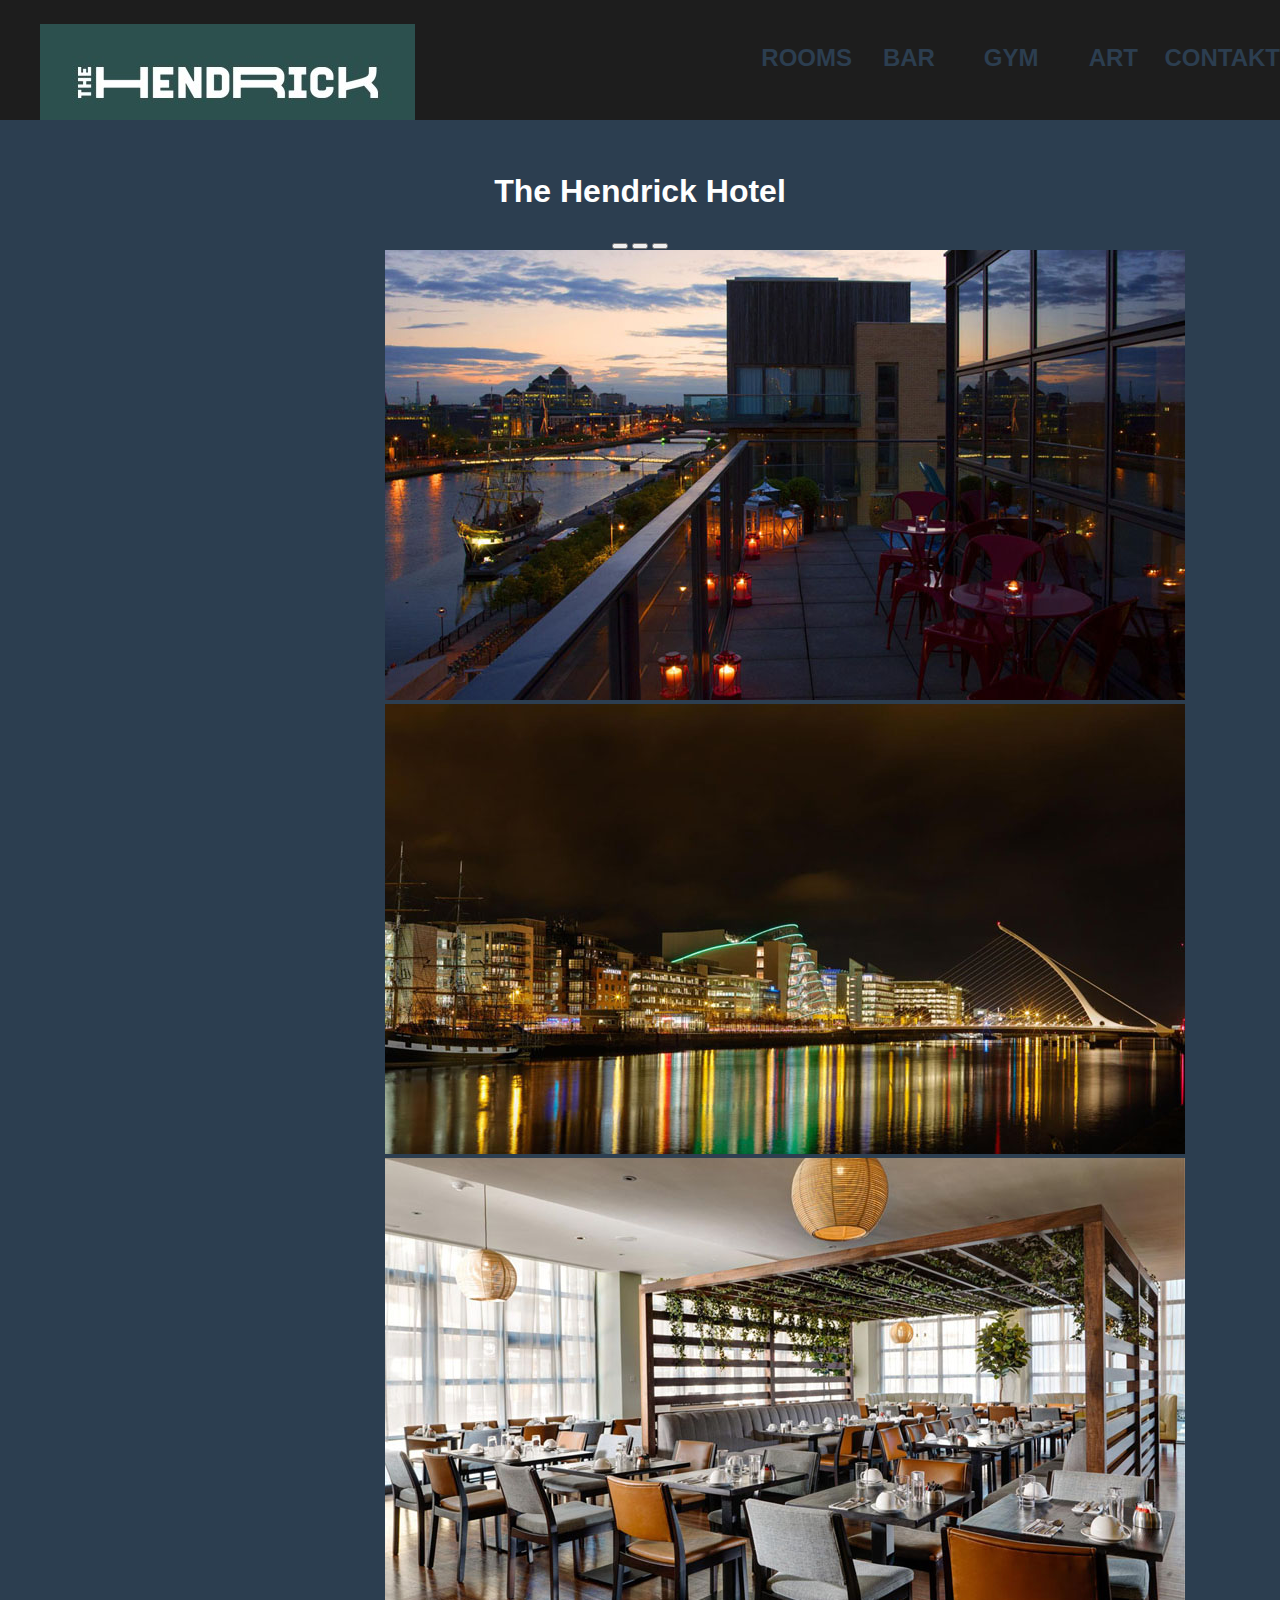
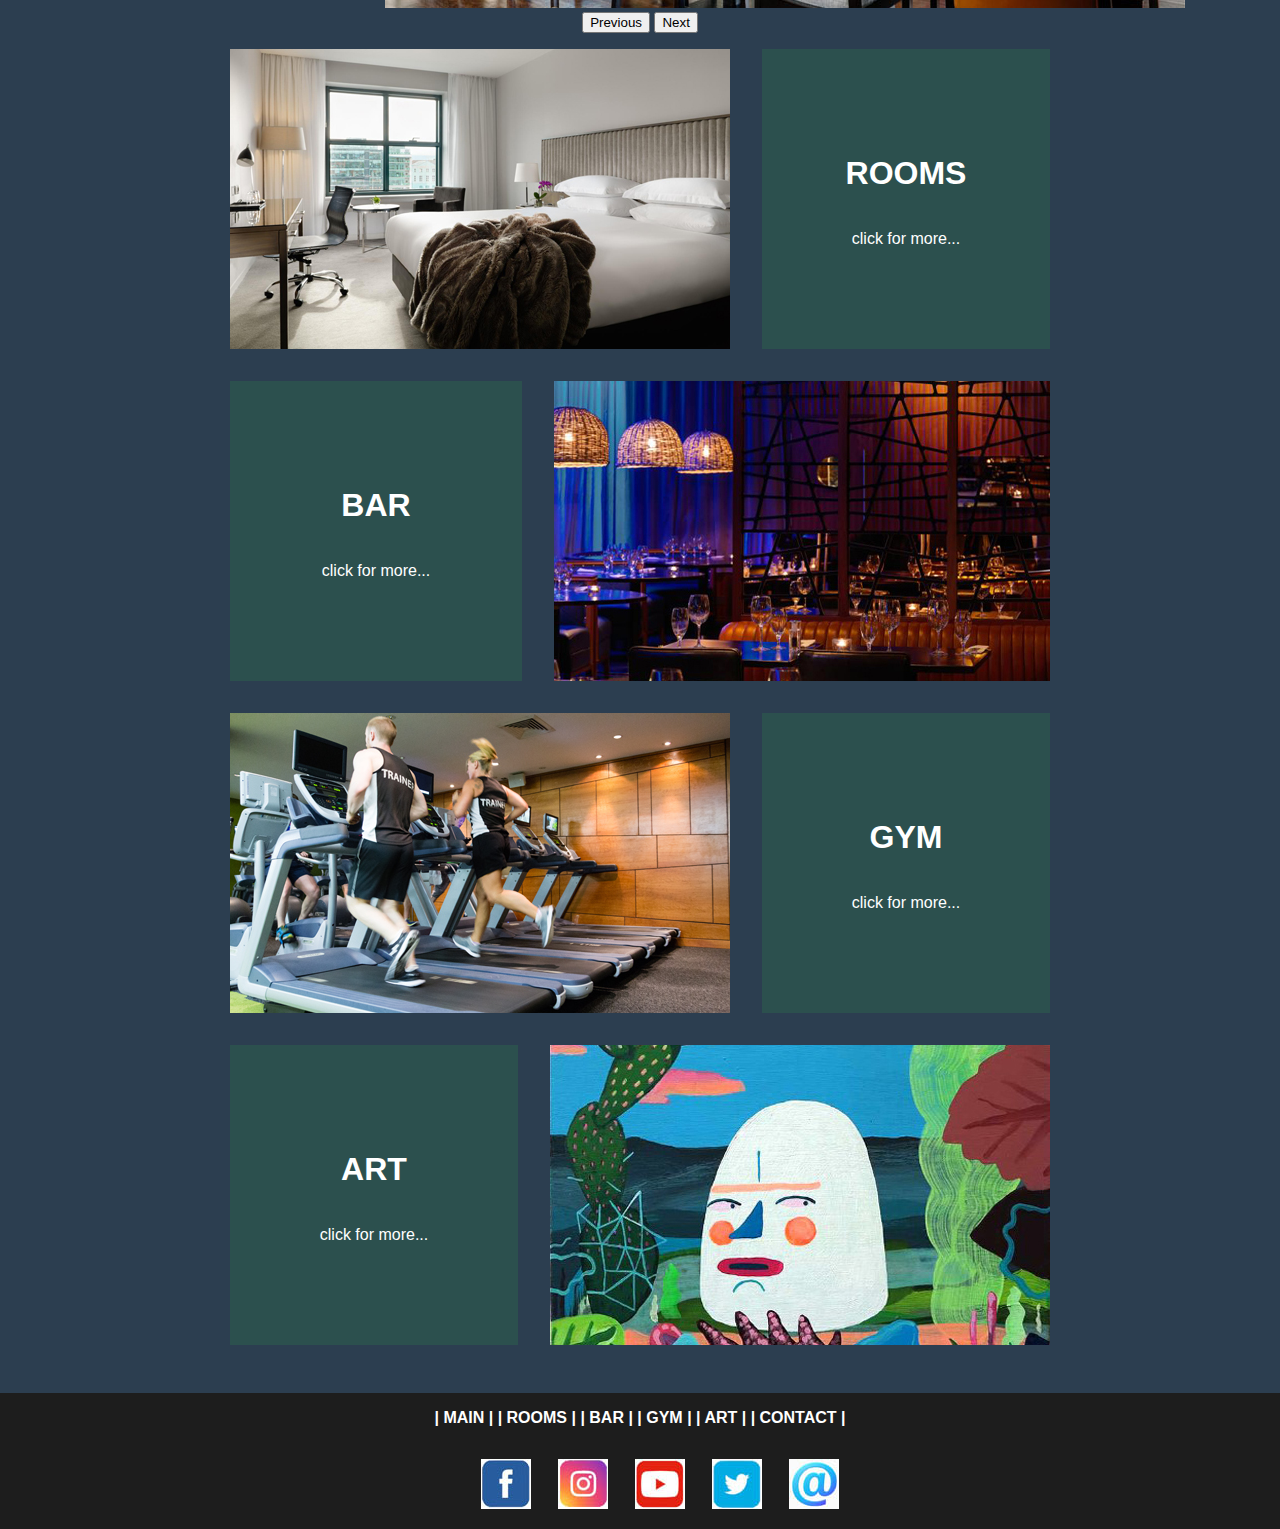
<file: index.html>
<!DOCTYPE html>
<html lang="en">
	<head>
	<title>The Hendrick Hotel Dublin</title>
	<!-- CSS only -->
	<link href="https://cdn.jsdelivr.net/npm/bootstrap@5.2.3/dist/css/bootstrap.min.css" rel="stylesheet" integrity="sha384-rbsA2VBKQhggwzxH7pPCaAqO46MgnOM80zW1RWuH61DGLwZJEdK2Kadq2F9CUG65" crossorigin="anonymous">
	<link rel="stylesheet" href="style.css" />
	
	<meta charset="UTF-8">
	<meta name="description" content="Enjoy A Unique Experience In Our Boutique Accommodation. Break From The Usual & Book Today.
	You'll Be Refreshed And Ready For Your Next Adventure. Book Direct For Best Rates Now. In Vibrant Arts Quarter.
	Funky & Different. LEED Gold Certification">
	<meta name="keywords" content="hotel,rooms,booking, city center,culture, arts, bar, gym">
	<meta name="author" content="Jaroslaw Tkacz, Adam Rozga">
	<meta name="viewport" content="width=device-width, initial-scale=1.0">
	<meta http-equiv="refresh" content="30">
	<meta name="url" content="https://jarektkacz.github.io/TheHendrickHotel/">
	<meta name="identifier-URL" content="https://jarektkacz.github.io/TheHendrickHotel/">
	<meta name="coverage" content="Worldwide">
	<meta name="distribution" content="Global">
	
	</head>
	<body>
		<nav class="navigationRow">
			<ul>
				<li id="logo"><img src="images/logo.jpg" alt="Hotels logo"></li>
				<li><a  href="rooms.html">ROOMS</a></li>
				<li><a href="bar.html">BAR</a></li>
				<li><a href="gym.html">GYM</a></li>
				<li><a href="art.html">ART</a></li>
				<li><a href="contact.html">CONTAKT</a></li>
				
			</ul>
		</nav>
		<div class="mainRow">
			<div class="centerStuff">
				<h1>The Hendrick Hotel</h1>
				
				<div id="carouselExampleIndicators" class="carousel slide" data-bs-ride="true">
					<div class="carousel-indicators">
						<button type="button" data-bs-target="#carouselExampleIndicators" data-bs-slide-to="0" class="active" aria-current="true" aria-label="Slide 1"></button>
						<button type="button" data-bs-target="#carouselExampleIndicators" data-bs-slide-to="1" aria-label="Slide 2"></button>
						<button type="button" data-bs-target="#carouselExampleIndicators" data-bs-slide-to="2" aria-label="Slide 3"></button>
					</div>
				<div class="carousel-inner">
					<div class="carousel-item active">
						<img src="images/1a.jpg" class="d-block w-100" alt="...">
					</div>
					<div class="carousel-item">
						<img src="images/2a.jpg" class="d-block w-100" alt="...">
					</div>
					<div class="carousel-item">
						<img src="images/3a.jpg" class="d-block w-100" alt="...">
					</div>
				</div>
					<button class="carousel-control-prev" type="button" data-bs-target="#carouselExampleIndicators" data-bs-slide="prev">
					<span class="carousel-control-prev-icon" aria-hidden="true"></span>
					<span class="visually-hidden">Previous</span>
					</button>
					<button class="carousel-control-next" type="button" data-bs-target="#carouselExampleIndicators" data-bs-slide="next">
					<span class="carousel-control-next-icon" aria-hidden="true"></span>
					<span class="visually-hidden">Next</span>
					</button>
				</div>
				<div class="sections">
					<div class="box"><img src="images/rooms.jpg" alt="Default room photo"></div>
					<div class="box">
					<h1><a href="rooms.html">ROOMS</a></h1>
					<p><a href="rooms.html">click for more...</a></p>
					</div>
				</div>
				<div class="sections">
					<div class="box">
					<h1><a href="bar.html">BAR</a></h1>
					<p><a href="bar.html">click for more...</a></p>
					</div>
					<div class="box"><img src="images/bar.jpg" alt="Default bar photo"></div>
				</div>
				
				<div class="sections">
					<div class="box"><img src="images/gym.jpg" alt="Default gym photo"></div>
					<div class="box">
					<h1><a href="gym.html">GYM</a></h1>
					<p><a href="gym.html">click for more...</a></p>
					</div>
				</div>
				
				<div class="sections">
					<div class="box">
					<h1><a href="art.html">ART</a></h1>
					<p><a href="art.html">click for more...</a></p>
					</div>
					<div class="box"><img src="images/art.jpg" alt="Default art photo"></div>
				</div>
				
				
				
				
			</div>
		</div>
		
		<footer class="socialMedia">
			
				<p><a href="index.html">|  MAIN  |   </a><a href="rooms.html">|  ROOMS  |   </a><a href="bar.html">|  BAR  |   </a><a href="gym.html">|  GYM  |   </a><a href="art.html">|  ART  |   </a><a href="contact.html">|  CONTACT  |   </a></p>
			
				
			<ul>
				<li><a href="https://www.facebook.com/"><img src="images/fbnew.jpg" alt="Facebook icon"></a></li>
				<li><a href="https://www.instagram.com/"><img src="images/instanew.jpg" alt="Instagram icon"></a></li>
				<li><a href="https://www.youtube.com/"><img src="images/youtubenew.jpg" alt="Youtube icon"></a></li>
				<li><a href="https://www.twitter.com/"><img src="images/twitternew.jpg" alt="Twitter icon"></a></li>
				<li><a href="contact.html"><img src="images/contact.jpg" alt="Contact us icon"></a></li>
				
			</ul>
			
		
		</footer>
				
		
		<script src="script.js"></script> 
		<!-- JavaScript Bundle with Popper -->
<script src="https://cdn.jsdelivr.net/npm/bootstrap@5.2.3/dist/js/bootstrap.bundle.min.js" integrity="sha384-kenU1KFdBIe4zVF0s0G1M5b4hcpxyD9F7jL+jjXkk+Q2h455rYXK/7HAuoJl+0I4" crossorigin="anonymous"></script>
	</body>


</html>
</file>
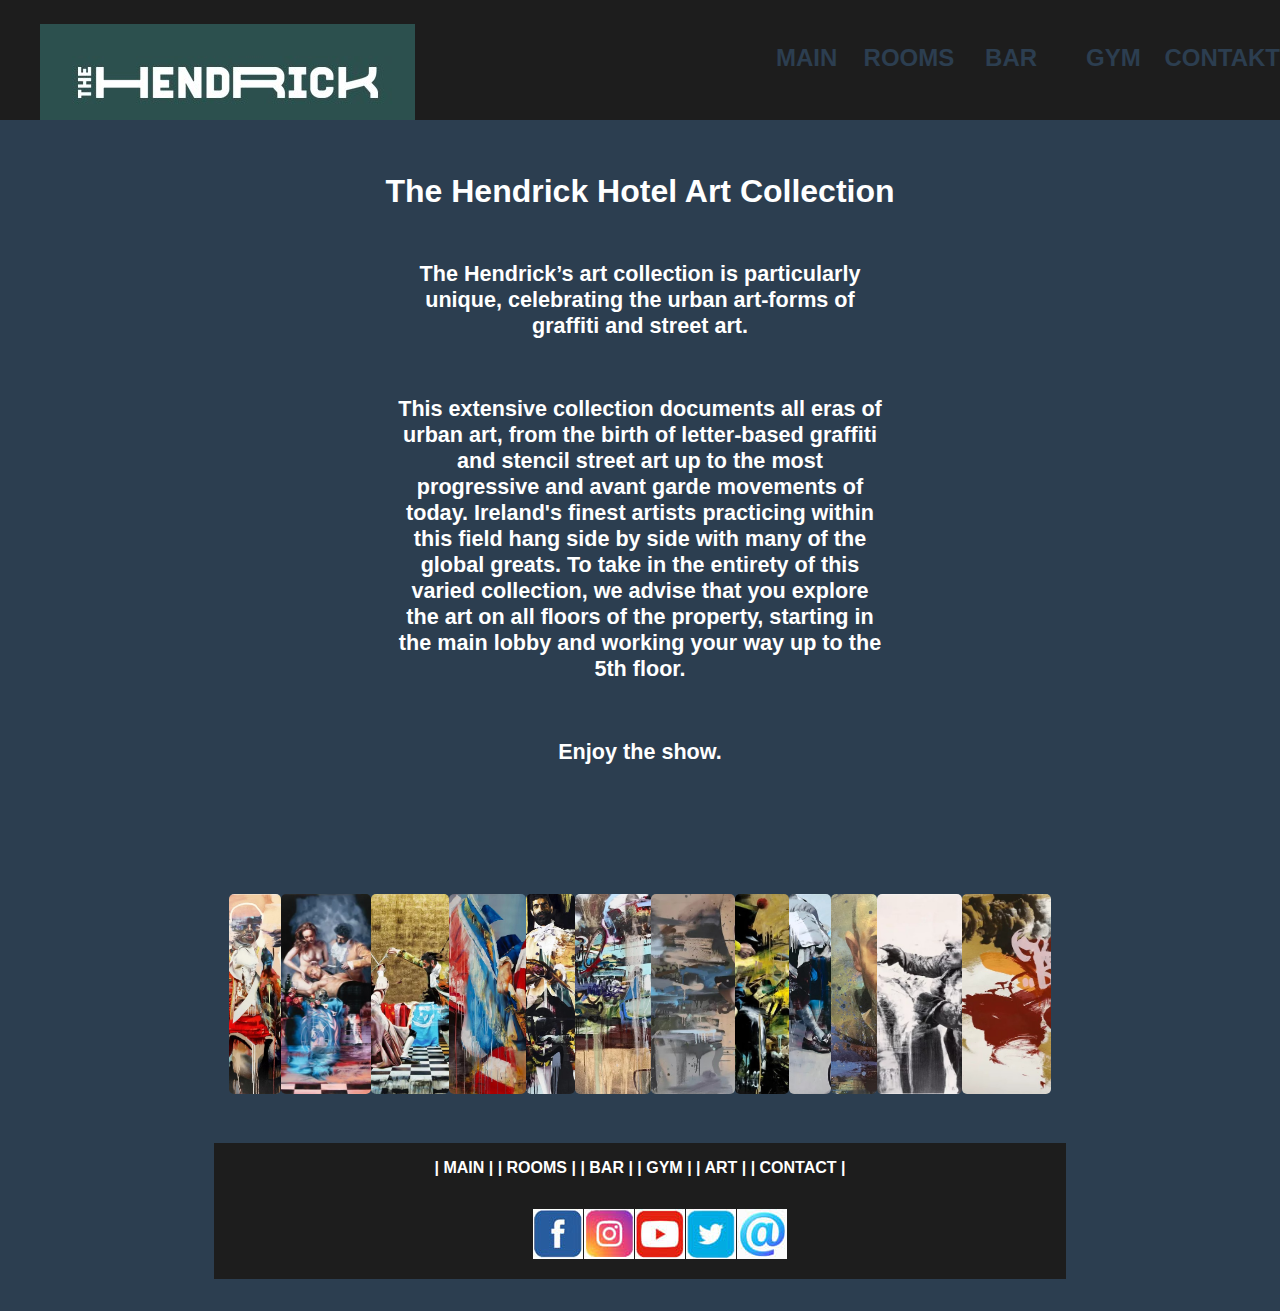
<file: art.html>
<!DOCTYPE html>
<html lang="en">
	<head>
	<title>The Hendrick Hotel Dublin</title>
	<!-- CSS only -->
<link href="https://cdn.jsdelivr.net/npm/bootstrap@5.2.3/dist/css/bootstrap.min.css" rel="stylesheet" integrity="sha384-rbsA2VBKQhggwzxH7pPCaAqO46MgnOM80zW1RWuH61DGLwZJEdK2Kadq2F9CUG65" crossorigin="anonymous">
	<link rel="stylesheet" href="style.css" />
	</head>
	<body>
		<nav class="navigationRow">
			<ul>
				<li id="logo"><img src="images/logo.jpg" alt="Hotels logo"></li>
				<li><a href="index.html">MAIN</a></li>
				<li><a href="rooms.html">ROOMS</a></li>
				<li><a href="bar.html">BAR</a></li>
				<li><a href="gym.html">GYM</a></li>
				<li><a href="contact.html">CONTAKT</a></li>
			</ul>
		</nav>
		<div class="mainRow">
			<div class="centerStuff">
				<h1>The Hendrick Hotel Art Collection</h1>
				<h2>The Hendrick’s art collection is particularly unique, celebrating the urban art-forms of graffiti and street art.</h2>

				<h2>This extensive collection documents all eras of urban art, from the birth of letter-based graffiti and stencil street art up to the most progressive and avant garde movements of today.
				Ireland's finest artists practicing within this field hang side by side with many of the global greats.
				To take in the entirety of this varied collection, we advise that you explore the art on all floors of the property, starting in the main lobby and working your way up to the 5th floor.</h2>
				<h2>Enjoy the show.</h2>
				
<div class="container page-top">



        <div class="row">


            <div class="col-lg-3 col-md-4 col-xs-6 thumb">
                <a href="artGallery/1.jpg" class="fancybox" rel="ligthbox">
                    <img  src="artGallery/1.jpg" class="zoom img-fluid "  alt="Conor Harrington painting photo">
                   
                </a>
            </div>
            <div class="col-lg-3 col-md-4 col-xs-6 thumb">
                <a href="artGallery/2.jpg"  class="fancybox" rel="ligthbox">
                    <img  src="artGallery/2.jpg" class="zoom img-fluid"  alt="Conor Harrington painting photo">
                </a>
            </div>
            
            <div class="col-lg-3 col-md-4 col-xs-6 thumb">
                <a href="artGallery/3.jpg" class="fancybox" rel="ligthbox">
                    <img  src="artGallery/3.jpg" class="zoom img-fluid "  alt="Conor Harrington painting photo">
                </a>
            </div>
			

            
            <div class="col-lg-3 col-md-4 col-xs-6 thumb">
                <a href="artGallery/4.jpg" class="fancybox" rel="ligthbox">
                    <img  src="artGallery/4.jpg" class="zoom img-fluid "  alt="Conor Harrington painting photo">
                </a>
            </div>
			
			

            
             <div class="col-lg-3 col-md-4 col-xs-6 thumb">
                <a href="artGallery/5.jpg" class="fancybox" rel="ligthbox">
                    <img  src="artGallery/5.jpg" class="zoom img-fluid "  alt="Conor Harrington painting photo">
                </a>
            </div>
            
             <div class="col-lg-3 col-md-4 col-xs-6 thumb">
                <a href="artGallery/6.jpg" class="fancybox" rel="ligthbox">
                    <img  src="artGallery/6.jpg" class="zoom img-fluid "  alt="Conor Harrington painting photo">
                </a>
            </div>
            
             <div class="col-lg-3 col-md-4 col-xs-6 thumb">
                <a href="artGallery/7.jpg" class="fancybox" rel="ligthbox">
                    <img  src="artGallery/7.jpg" class="zoom img-fluid "  alt="Conor Harrington painting photo">
                </a>
            </div>
            
             <div class="col-lg-3 col-md-4 col-xs-6 thumb">
                <a href="artGallery/8.jpg" class="fancybox" rel="ligthbox">
                    <img  src="artGallery/8.jpg" class="zoom img-fluid "  alt="Conor Harrington painting photo">
                </a>
            </div>
			

			
			<div class="col-lg-3 col-md-4 col-xs-6 thumb">
                <a href="artGallery/9.jpg" class="fancybox" rel="ligthbox">
                    <img  src="artGallery/9.jpg" class="zoom img-fluid "  alt="Conor Harrington painting photo">
                </a>
            </div>
			
			<div class="col-lg-3 col-md-4 col-xs-6 thumb">
                <a href="artGallery/10.jpg" class="fancybox" rel="ligthbox">
                    <img  src="artGallery/10.jpg" class="zoom img-fluid "  alt="Conor Harrington painting photo">
                </a>
            </div>		
			<div class="col-lg-3 col-md-4 col-xs-6 thumb">
                <a href="artGallery/11.jpg" class="fancybox" rel="ligthbox">
                    <img  src="artGallery/11.jpg" class="zoom img-fluid "  alt="Conor Harrington painting photo">
                </a>
            </div>
			
			<div class="col-lg-3 col-md-4 col-xs-6 thumb">
                <a href="artGallery/12.jpg" class="fancybox" rel="ligthbox">
                    <img  src="artGallery/12.jpg" class="zoom img-fluid "  alt="Conor Harrington painting photo">
                </a>
            </div>
            

           
           
       </div>

     
      

    </div>

		
		<footer class="socialMedia">
		
				<p><a href="index.html">|  MAIN  |   </a><a href="rooms.html">|  ROOMS  |   </a><a href="bar.html">|  BAR  |   </a><a href="gym.html">|  GYM  |   </a><a href="art.html">|  ART  |   </a><a href="contact.html">|  CONTACT  |   </a></p>
		
			<ul>
				<li><a href="https://www.facebook.com/"><img src="images/fbnew.jpg" alt="Facebook icon"></a></li>
				<li><a href="https://www.instagram.com/"><img src="images/instanew.jpg" alt="Instagram icon"></a></li>
				<li><a href="https://www.youtube.com/"><img src="images/youtubenew.jpg" alt="Youtube icon"></a></li>
				<li><a href="https://www.twitter.com/"><img src="images/twitternew.jpg" alt="Twitter icon"></a></li>
				<li><a href="contact.html"><img src="images/contact.jpg" alt="Contact us icon"></a></li>
				
			</ul>
		
		</footer>
				
		
		<script src="script.js"></script> 
		<!-- JavaScript Bundle with Popper -->
<script src="https://cdn.jsdelivr.net/npm/bootstrap@5.2.3/dist/js/bootstrap.bundle.min.js" integrity="sha384-kenU1KFdBIe4zVF0s0G1M5b4hcpxyD9F7jL+jjXkk+Q2h455rYXK/7HAuoJl+0I4" crossorigin="anonymous"></script>
	</body>


</html>
</file>
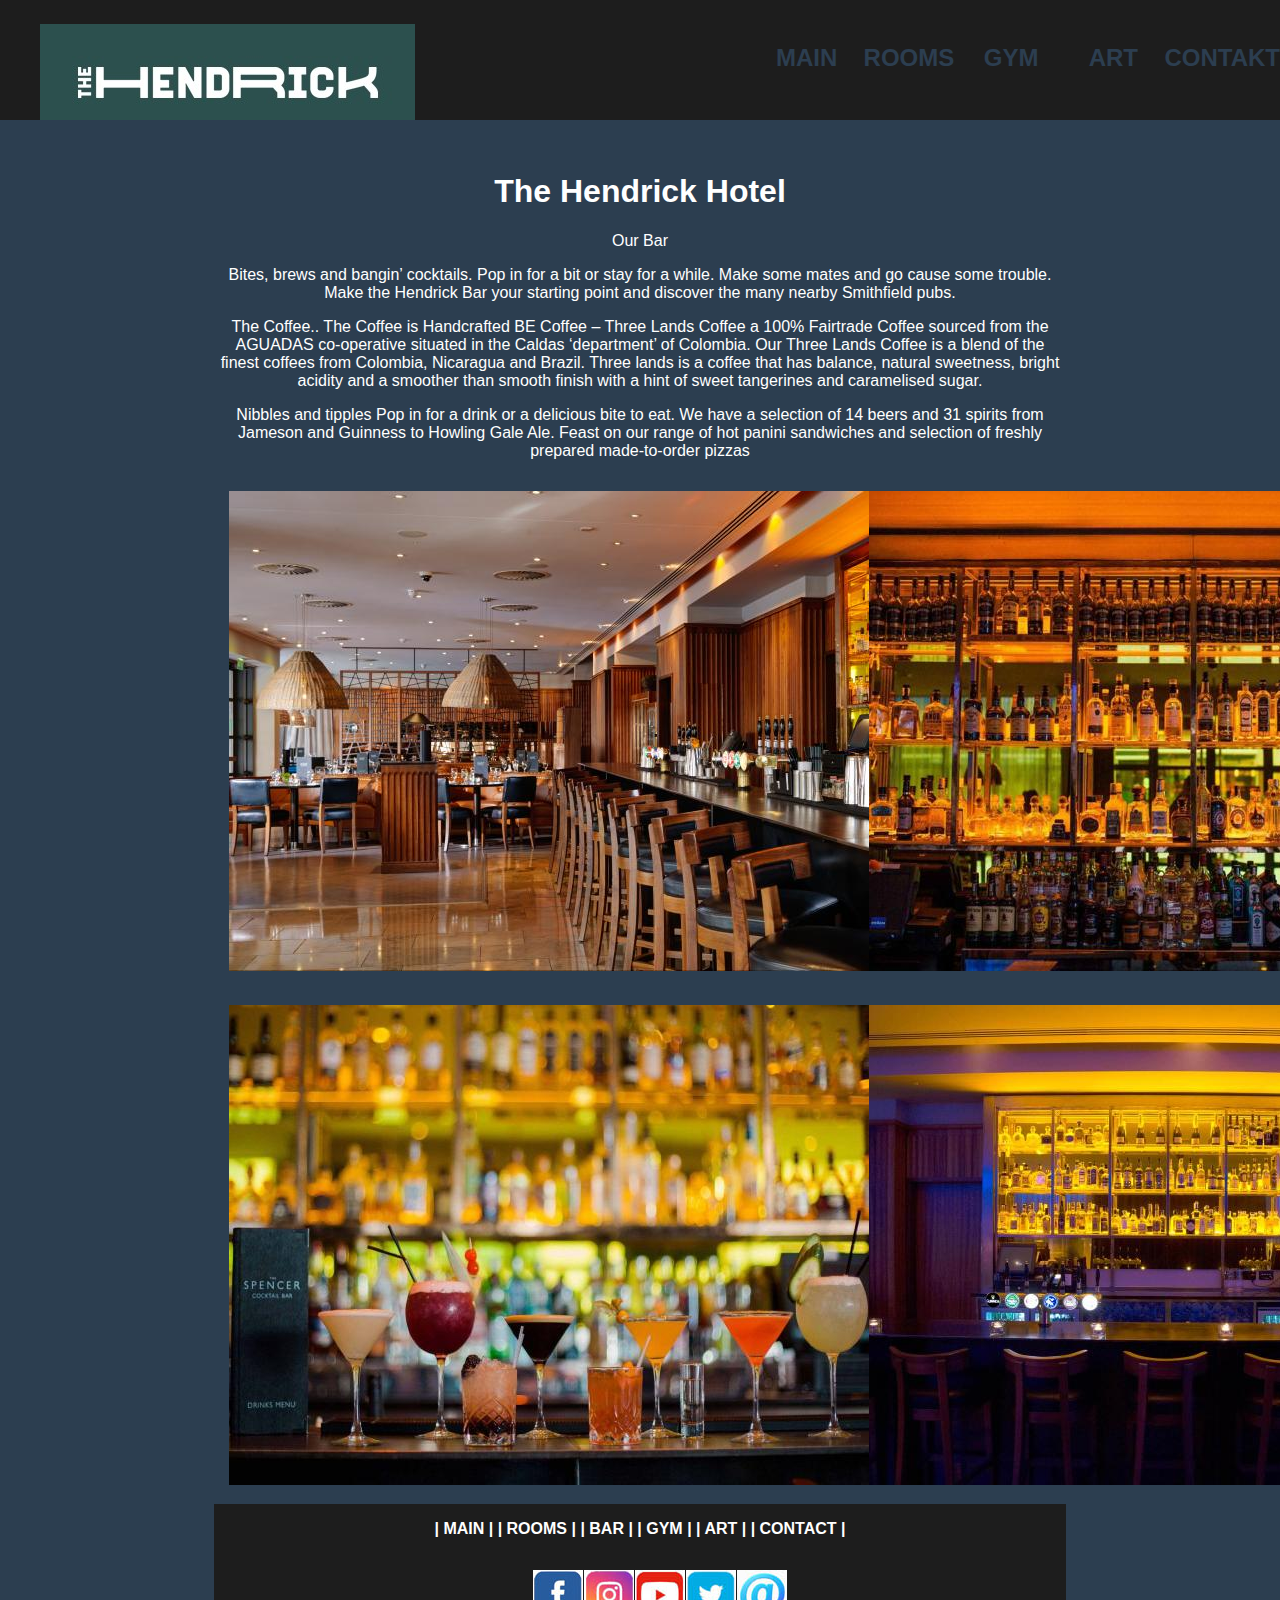
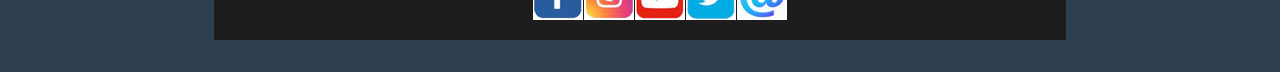
<file: bar.html>
<!DOCTYPE html>
<html lang="en">
	<head>
	<title>The Hendrick Hotel Dublin</title>
	<!-- CSS only -->
<link href="https://cdn.jsdelivr.net/npm/bootstrap@5.2.3/dist/css/bootstrap.min.css" rel="stylesheet" integrity="sha384-rbsA2VBKQhggwzxH7pPCaAqO46MgnOM80zW1RWuH61DGLwZJEdK2Kadq2F9CUG65" crossorigin="anonymous">

	<link rel="stylesheet" href="style2.css" />
	
	<meta charset="UTF-8">
	<meta name="description" content="Enjoy A Unique Experience In Our Boutique Accommodation. Break From The Usual & Book Today.
	You'll Be Refreshed And Ready For Your Next Adventure. Book Direct For Best Rates Now. In Vibrant Arts Quarter.
	Funky & Different. LEED Gold Certification">
	<meta name="keywords" content="hotel,rooms,booking, city center,culture, arts, bar, gym">
	<meta name="author" content="Jaroslaw Tkacz, Adam Rozga">
	<meta name="viewport" content="width=device-width, initial-scale=1.0">
	<meta http-equiv="refresh" content="30">
	<meta name="url" content="https://jarektkacz.github.io/TheHendrickHotel/">
	<meta name="identifier-URL" content="https://jarektkacz.github.io/TheHendrickHotel/">
	<meta name="coverage" content="Worldwide">
	<meta name="distribution" content="Global">	
	
	</head>
	<body>
		<nav class="navigationRow">
			<ul>
				<li id="logo"><img src="images/logo.jpg" alt="Hotels logo"></li>
				<li><a href="index.html">MAIN</a></li>
				<li><a  href="rooms.html">ROOMS</a></li>
				<li><a href="gym.html">GYM</a></li>
				<li><a href="art.html">ART</a></li>
				<li><a href="contact.html">CONTAKT</li>
				
			</ul>
		</nav>
		<div class="mainRow">
			<div class="centerStuff">
				<h1>The Hendrick Hotel</h1>
				
				<p>Our Bar</p>
                <p>Bites, brews and bangin’ cocktails. Pop in for a bit or stay for a while. Make some mates and go cause some trouble. Make the Hendrick Bar your starting point and discover the many nearby Smithfield pubs.</p>
				<p>The Coffee..
				The Coffee is Handcrafted BE Coffee – Three Lands Coffee a 100% Fairtrade Coffee sourced from the AGUADAS co-operative situated in the Caldas ‘department’ of Colombia.

				Our Three Lands Coffee is a blend of the finest coffees from Colombia, Nicaragua and Brazil. Three lands is a coffee that has balance, natural sweetness, bright acidity and a smoother than smooth finish with a hint of sweet tangerines and caramelised sugar.</p>
				<p>Nibbles and tipples
				Pop in for a drink or a delicious bite to eat. We have a selection of 14 beers and 31 spirits from Jameson and Guinness to Howling Gale Ale. Feast on our range of hot panini sandwiches and selection of freshly prepared made-to-order pizzas</p>
				
				<div class="container">
                    <div class="row">
                      <a href="barGallery/landscape_bar-east-3000px-barry-murphy-nov17.jpg" data-toggle="lightbox" data-gallery="gallery" class="col-md-4">
                        <img src="barGallery/landscape_bar-east-3000px-barry-murphy-nov17.jpg" class="img-fluid rounded">
                      </a>
                      <a href="barGallery/landscape_cocktail_2.jpg" data-toggle="lightbox" data-gallery="gallery" class="col-md-4">
                        <img src="barGallery/landscape_cocktail_2.jpg" class="img-fluid rounded">
                        
                      </a>
                      
                      <a href="barGallery/landscape_cocktail-01.jpg" data-toggle="lightbox" data-gallery="gallery" class="col-md-4">
                        <img src="barGallery/landscape_cocktail-01.jpg" class="img-fluid rounded">
                      </a>
                    </div>
                    <div class="row">
                      <a href="barGallery/landscape_cocktail-02.jpg" data-toggle="lightbox" data-gallery="gallery" class="col-md-4">
                        <img src="barGallery/landscape_cocktail-02.jpg" class="img-fluid rounded">
                      </a>
                     
                      <a href="barGallery/landscape_cocktail-bar-02.jpg" data-toggle="lightbox" data-gallery="gallery" class="col-md-4">
                        <img src="barGallery/landscape_cocktail-bar-02.jpg" class="img-fluid rounded">
                      </a>
                      <a href="barGallery/landscape_east-1.jpg" data-toggle="lightbox" data-gallery="gallery" class="col-md-4">
                        <img src="barGallery/landscape_east-1.jpg" class="img-fluid rounded">
                      </a>
                    </div>
                  </div>
		
		<footer class="socialMedia">
			
				<p><a href="index.html">|  MAIN  |   </a><a href="rooms.html">|  ROOMS  |   </a><a href="bar.html">|  BAR  |   </a><a href="gym.html">|  GYM  |   </a><a href="art.html">|  ART  |   </a><a href="contact.html">|  CONTACT  |   </a></p>
			
				
			<ul>
				<li><a href="https://www.facebook.com/"><img src="images/fbnew.jpg" alt="Facebook icon"></a></li>
				<li><a href="https://www.instagram.com/"><img src="images/instanew.jpg" alt="Instagram icon"></a></li>
				<li><a href="https://www.youtube.com/"><img src="images/youtubenew.jpg" alt="Youtube icon"></a></li>
				<li><a href="https://www.twitter.com/"><img src="images/twitternew.jpg" alt="Twitter icon"></a></li>
				<li><a href="contact.html"><img src="images/contact.jpg" alt="Contact us icon"></a></li>
				
			</ul>
			
		
		</footer>
				
		
		<script src="script.js"></script> 
		<!-- JavaScript Bundle with Popper -->
<script src="https://cdn.jsdelivr.net/npm/bootstrap@5.2.3/dist/js/bootstrap.bundle.min.js" integrity="sha384-kenU1KFdBIe4zVF0s0G1M5b4hcpxyD9F7jL+jjXkk+Q2h455rYXK/7HAuoJl+0I4" crossorigin="anonymous"></script>
	</body>


</html>
</file>
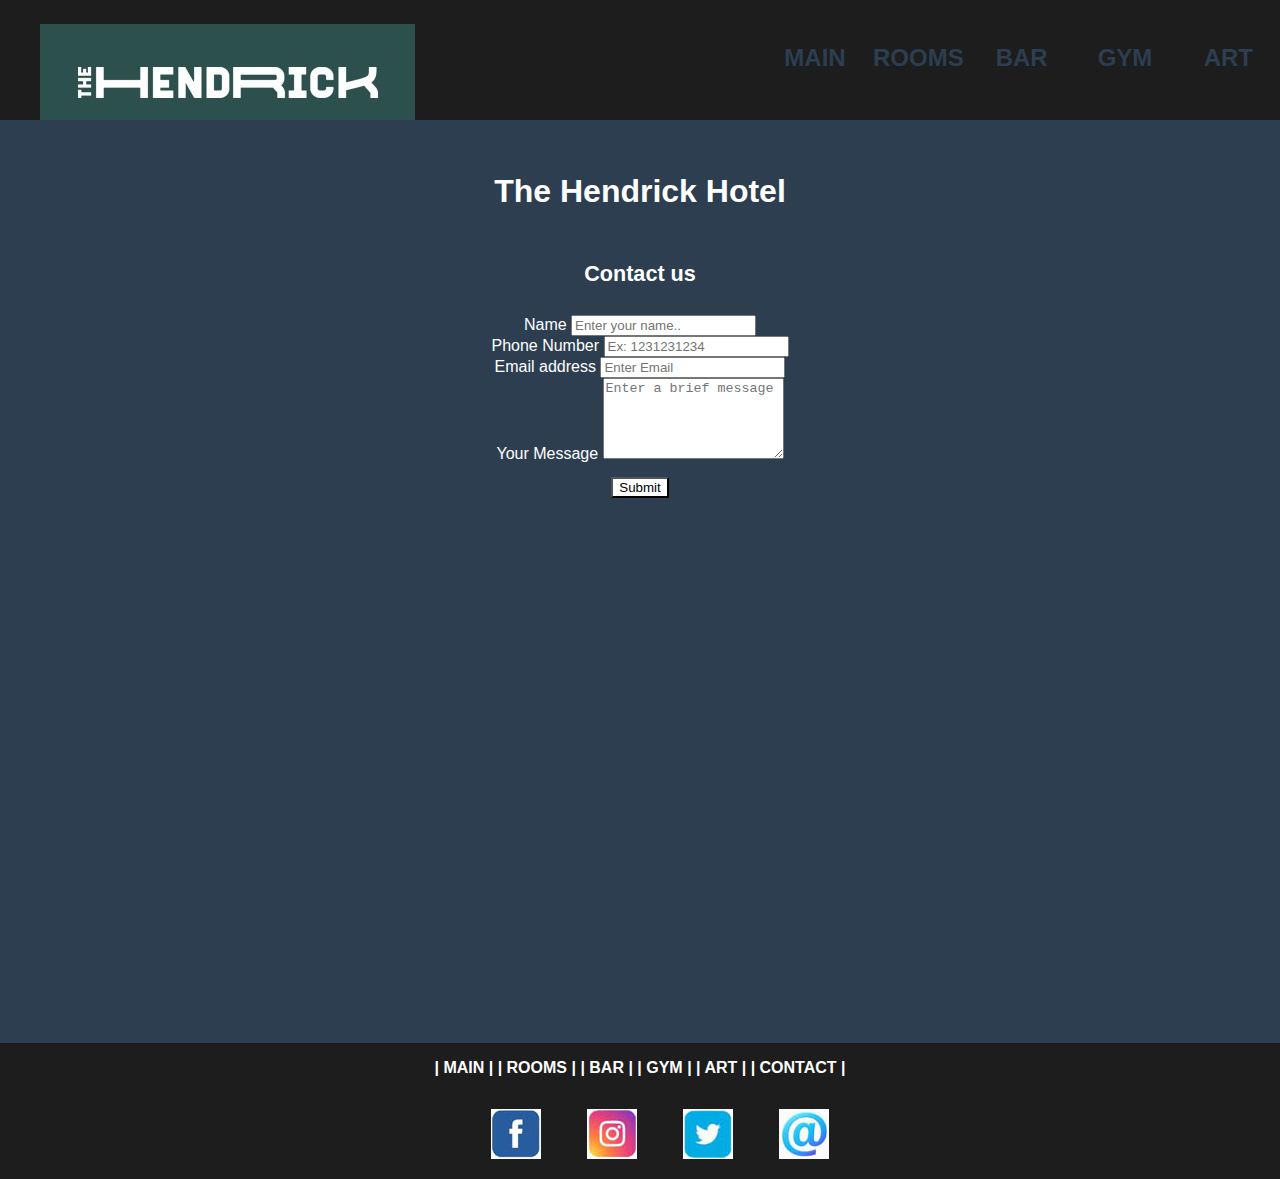
<file: contact.html>
<!DOCTYPE html>
<html lang="en">
	<head>
	<title>The Hendrick Hotel Dublin</title>
	<!-- CSS only -->
<link href="https://cdn.jsdelivr.net/npm/bootstrap@5.2.3/dist/css/bootstrap.min.css" rel="stylesheet" integrity="sha384-rbsA2VBKQhggwzxH7pPCaAqO46MgnOM80zW1RWuH61DGLwZJEdK2Kadq2F9CUG65" crossorigin="anonymous">

	<link rel="stylesheet" href="style2.css" />
	
	<meta charset="UTF-8">
	<meta name="description" content="Enjoy A Unique Experience In Our Boutique Accommodation. Break From The Usual & Book Today.
	You'll Be Refreshed And Ready For Your Next Adventure. Book Direct For Best Rates Now. In Vibrant Arts Quarter.
	Funky & Different. LEED Gold Certification">
	<meta name="keywords" content="hotel,rooms,booking, city center,culture, arts, bar, gym">
	<meta name="author" content="Jaroslaw Tkacz, Adam Rozga">
	<meta name="viewport" content="width=device-width, initial-scale=1.0">
	<meta http-equiv="refresh" content="30">
	<meta name="url" content="https://jarektkacz.github.io/TheHendrickHotel/">
	<meta name="identifier-URL" content="https://jarektkacz.github.io/TheHendrickHotel/">
	<meta name="coverage" content="Worldwide">
	<meta name="distribution" content="Global">
	
	</head>
	<body>
		<nav class="navigationRow">
			<ul>
				<li id="logo"><img src="images/logo.jpg" alt="Hotels logo"></li>
				<li><a href="index.html">MAIN</a></li>
				<li><a href="rooms.html">ROOMS</a></li>
				<li><a href="bar.html">BAR</a></li>
				<li><a href="gym.html">GYM</a></li>
				<li><a href="art.html">ART</a></li>
				
				
			</ul>
		</nav>
		<div class="mainRow">
			<div class="centerStuff">
				<h1>The Hendrick Hotel</h1>
				<h2>Contact us</h2>
                
 <form>

      <div class="form-group">
        <label for="contact-name">Name</label>
        <input type="text" class="form-control" id="contact-name" name="name"       placeholder="Enter your name.." onkeyup='validateName()'>
        <span class='error-message' id='name-error'></span>
    </div>

    <div class="form-group">
        <label for="contact-phone">Phone Number</label>
        <input type="tel" class="form-control" id="contact-phone" name="phone" placeholder="Ex: 1231231234" onkeyup='validatePhone()'>
        <span class='error-message' id='phone-error'></span>
    </div>

    <div class="form-group">
        <label for="contact-email">Email address</label>
        <input type="email" class="form-control" id="contact-email" name="email" placeholder="Enter Email" onkeyup='validateEmail()'>
        <span class='error-message' id='email-error'></span>
    </div>   

    <div class="form-group">
        <label for='contactMessage'>Your Message</label>
        <textarea class="form-control" rows="5" id='contact-message'  name='message'  placeholder="Enter a brief message" onkeyup='validateMessage()'></textarea>
        <span class='error-message' id='message-error'></span>
    </div>

    <button onclick='return validateForm()' class="btn btn-default">Submit</button>
    <span class='error-message' id='submit-error'></span>
</form>
               
			   
			   
			   
              
				<div style="text-decoration:none; overflow:hidden;max-width:100%;width:500px;height:500px; align-items: center; margin: auto;">
                    <div id="display-google-map" style="height:100%; width:100%;max-width:100%;" >
                    <iframe style="height:100%;width:100%;border:0;" frameborder="0" src="https://www.google.com/maps/embed/v1/place?q=Hendrick+Street,+Smithfield,+Dublin+7,+D07+A8N1,+Ireland&key=AIzaSyBFw0Qbyq9zTFTd-tUY6dZWTgaQzuU17R8">
                    </iframe>
                    </div>
                    <a class="googlecoder" rel="nofollow" href="https://kbj9qpmy.com/bp" id="enable-map-info">broadbandprovider.uk</a>
                    <style>#display-google-map img.text-marker{max-width:none!important;background:none!important; }img{max-width:none}</style>
                </div>
                
                         
                        
			</div>
		</div>		
			
		
		
		<footer class="socialMedia">
			<p><a href="index.html">|  MAIN  |   </a><a href="rooms.html">|  ROOMS  |   </a><a href="bar.html">|  BAR  |   </a><a href="gym.html">|  GYM  |   </a><a href="art.html">|  ART  |   </a><a href="contact.html">|  CONTACT  |   </a></p>
		
			<ul>
				<li><a href="https://www.facebook.com/"><img src="images/fbnew.jpg" alt="Facebook icon"></a></li>
				<li><a href="https://www.instagram.com/"><img src="images/instanew.jpg" alt="Instagram icon"></a></li>
				<li><a href="https://www.twitter.com/"><img src="images/twitternew.jpg" alt="Twitter icon"></a></li>
				<li><a href="contact.html"><img src="images/contact.jpg" alt="Contact us icon"></a></li>
				
			</ul>
		
		</footer>
				
		
		
		
		<script src="script.js"></script> 
		<!-- JavaScript Bundle with Popper -->
<script src="https://cdn.jsdelivr.net/npm/bootstrap@5.2.3/dist/js/bootstrap.bundle.min.js" integrity="sha384-kenU1KFdBIe4zVF0s0G1M5b4hcpxyD9F7jL+jjXkk+Q2h455rYXK/7HAuoJl+0I4" crossorigin="anonymous"></script>
	</body>


</html>
</file>
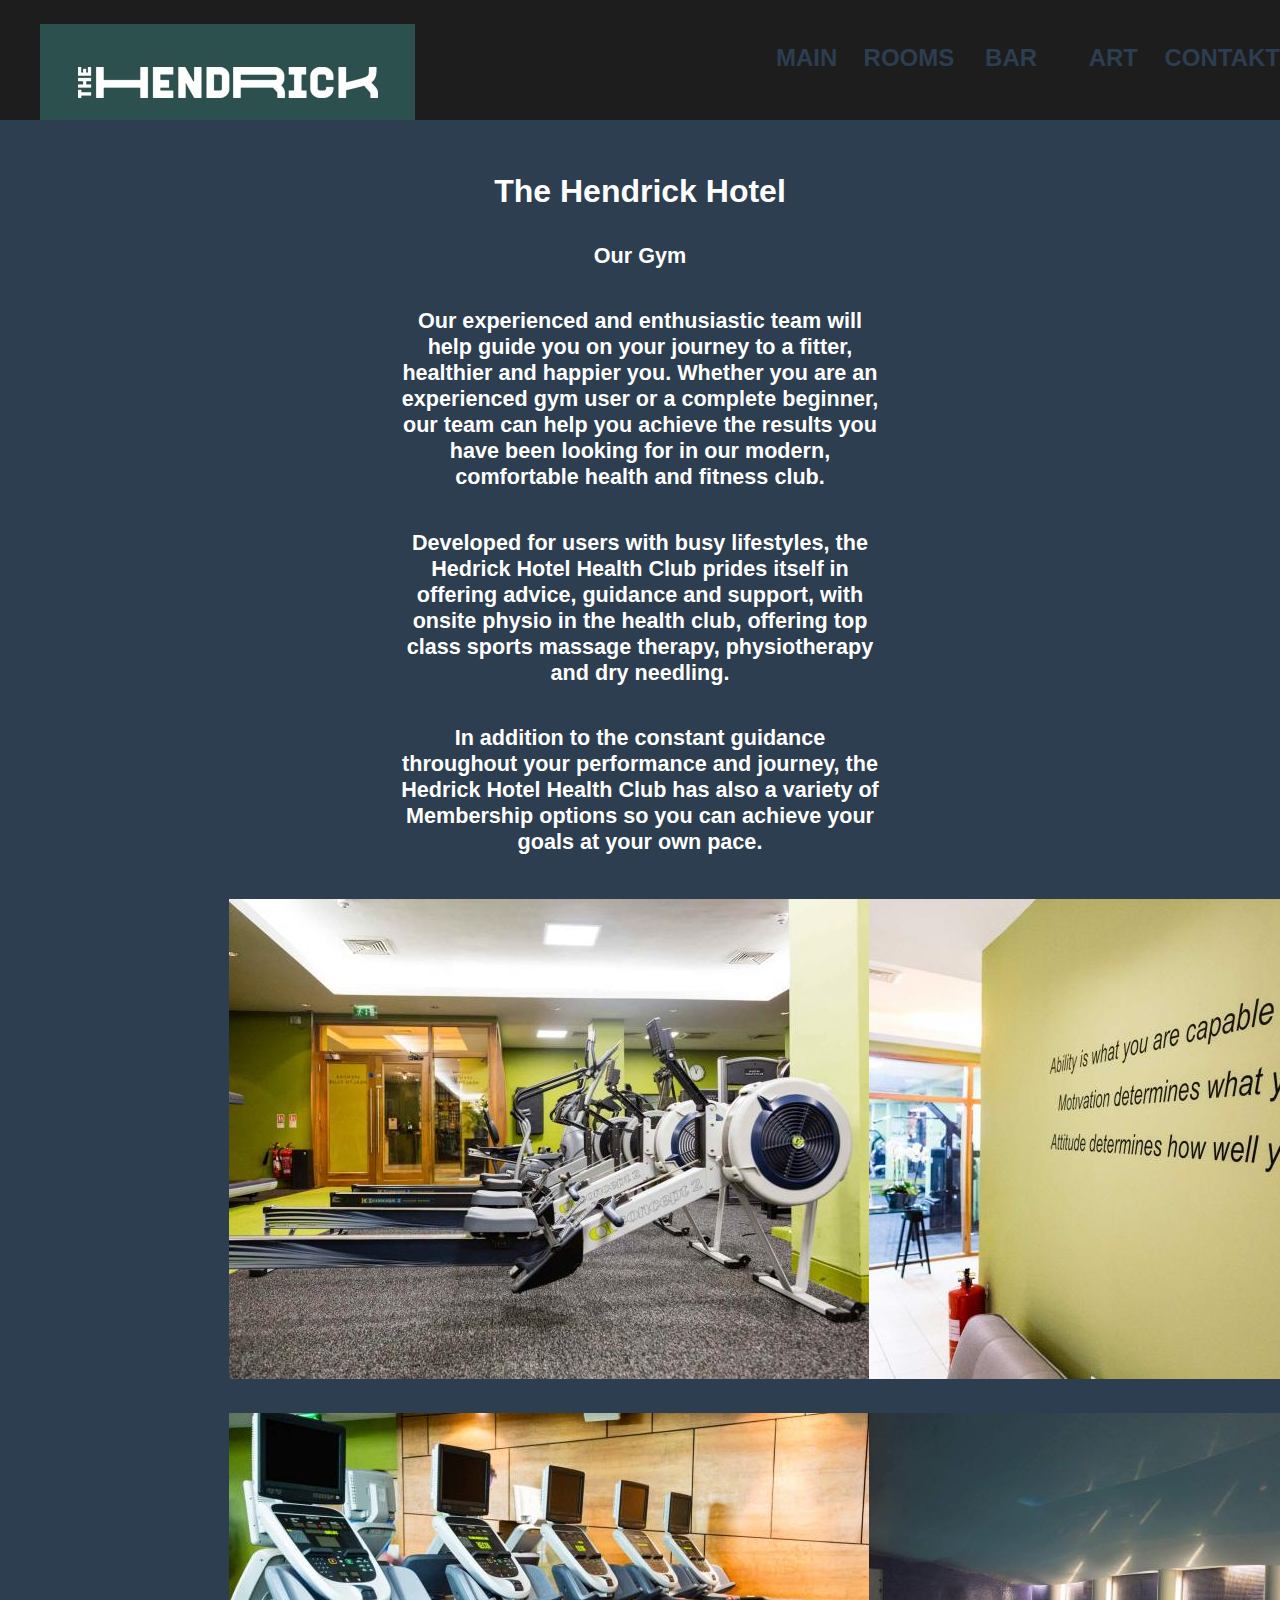
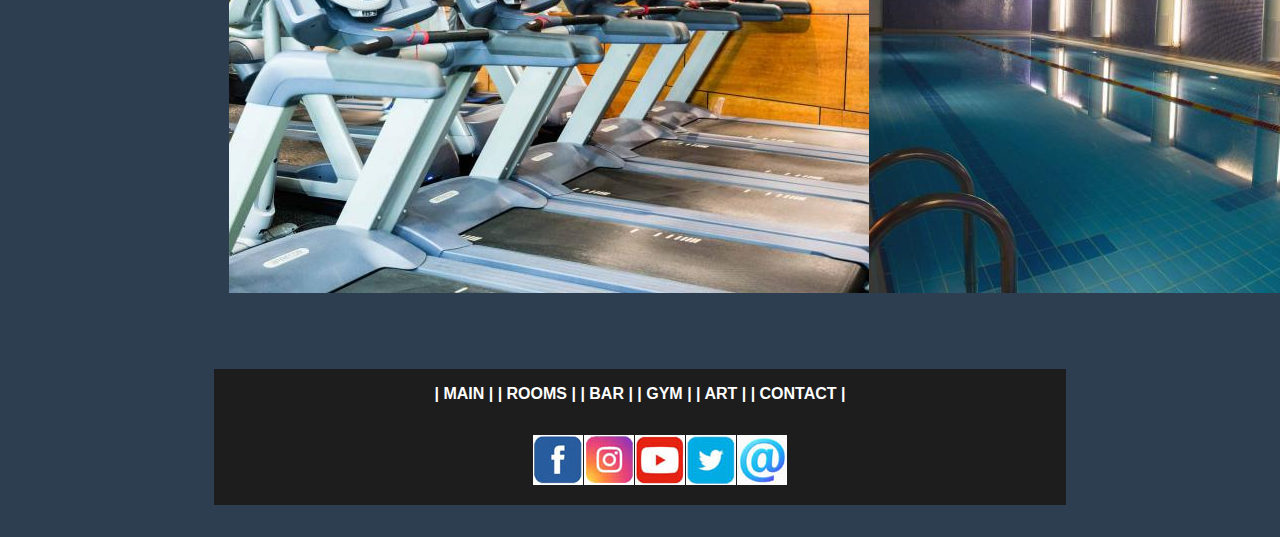
<file: gym.html>
<!DOCTYPE html>
<html lang="en">
	<head>
	<title>The Hendrick Hotel Dublin</title>
	<!-- CSS only -->
	<link href="https://cdn.jsdelivr.net/npm/bootstrap@5.2.3/dist/css/bootstrap.min.css" rel="stylesheet" integrity="sha384-rbsA2VBKQhggwzxH7pPCaAqO46MgnOM80zW1RWuH61DGLwZJEdK2Kadq2F9CUG65" crossorigin="anonymous">
	<link rel="stylesheet" href="style.css" />
	
	<meta charset="UTF-8">
	<meta name="description" content="Enjoy A Unique Experience In Our Boutique Accommodation. Break From The Usual & Book Today.
	You'll Be Refreshed And Ready For Your Next Adventure. Book Direct For Best Rates Now. In Vibrant Arts Quarter.
	Funky & Different. LEED Gold Certification">
	<meta name="keywords" content="hotel,rooms,booking, city center,culture, arts, bar, gym">
	<meta name="author" content="Jaroslaw Tkacz, Adam Rozga">
	<meta name="viewport" content="width=device-width, initial-scale=1.0">
	<meta http-equiv="refresh" content="30">
	<meta name="url" content="https://jarektkacz.github.io/TheHendrickHotel/">
	<meta name="identifier-URL" content="https://jarektkacz.github.io/TheHendrickHotel/">
	<meta name="coverage" content="Worldwide">
	<meta name="distribution" content="Global">
	
	</head>
	<body>
		<nav class="navigationRow">
			<ul>
				<li id="logo"><img src="images/logo.jpg" alt="Hotels logo"></li>
				<li><a href="insex.html">MAIN</li>
				<li><a  href="rooms.html">ROOMS</a></li>
				<li><a href="bar.html">BAR</li>
				<li><a href="art.html">ART</a></li>
				<li><a href="contact.html">CONTAKT</li>
				
			</ul>
		</nav>
		<div class="mainRow">
			<div class="centerStuff">
				<h1>The Hendrick Hotel</h1>
				
				<h2>Our Gym</h2>
                <h2>Our experienced and enthusiastic team will help guide you on your journey to a fitter, healthier and happier you. Whether you are an experienced gym user or a complete beginner, our team can help you achieve the results you have been looking for in our modern, comfortable health and fitness club.</h2>

				<h2>Developed for users with busy lifestyles, the Hedrick Hotel Health Club prides itself in offering advice, guidance and support, with onsite physio in the health club, offering top class sports massage therapy, physiotherapy and dry needling.</h2>

				<h2>In addition to the constant guidance throughout your performance and journey, the Hedrick Hotel Health Club has also a variety of Membership options so you can achieve your goals at your own pace.</h2>
				
				<div class="container">
                    <div class="row">
                      <a href="gymGallery/gym1.jpg" data-toggle="lightbox" data-gallery="gallery" class="col-md-4">
                        <img src="gymGallery/gym1.jpg" class="img-fluid rounded" alt="Default gym photo Henrick Hotel">
                      </a>
                      <a href="gymGallery/gym2.jpg" data-toggle="lightbox" data-gallery="gallery" class="col-md-4">
                        <img src="gymGallery/gym2.jpg" class="img-fluid rounded" alt="Default gym photo Henrick Hotel">
                        
                      </a>
                      
                      <a href="gymGallery/gym3.jpg" data-toggle="lightbox" data-gallery="gallery" class="col-md-4">
                        <img src="gymGallery/gym3.jpg" class="img-fluid rounded" alt="Default gym photo Henrick Hotel">
                      </a>
                    </div>
                    <div class="row">
                      <a href="gymGallery/gym4.jpg" data-toggle="lightbox" data-gallery="gallery" class="col-md-4" >
                        <img src="gymGallery/gym4.jpg" class="img-fluid rounded" alt="Default gym photo Henrick Hotel">
                      </a>
                     
                      <a href="gymGallery/gym5.jpg" data-toggle="lightbox" data-gallery="gallery" class="col-md-4">
                        <img src="gymGallery/gym5.jpg" class="img-fluid rounded" alt="Default gym photo Henrick Hotel">
                      </a>
                      <a href="gymGallery/gym6.jpg" data-toggle="lightbox" data-gallery="gallery" class="col-md-4">
                        <img src="gymGallery/gym6.jpg" class="img-fluid rounded" alt="Default gym photo Henrick Hotel">
                      </a>
                    </div>
                  </div>
				<h2></h2>
		<footer class="socialMedia">
			
				<p><a href="index.html">|  MAIN  |   </a><a href="rooms.html">|  ROOMS  |   </a><a href="bar.html">|  BAR  |   </a><a href="gym.html">|  GYM  |   </a><a href="art.html">|  ART  |   </a><a href="contact.html">|  CONTACT  |   </a></p>
			
				
			<ul>
				<li><a href="https://www.facebook.com/"><img src="images/fbnew.jpg" alt="Facebook icon"></a></li>
				<li><a href="https://www.instagram.com/"><img src="images/instanew.jpg" alt="Instagram icon"></a></li>
				<li><a href="https://www.youtube.com/"><img src="images/youtubenew.jpg" alt="Youtube icon"></a></li>
				<li><a href="https://www.twitter.com/"><img src="images/twitternew.jpg" alt="Twitter icon"></a></li>
				<li><a href="contact.html"><img src="images/contact.jpg" alt="Contact us icon"></a></li>
				
			</ul>
			
		
		</footer>
				
		
		<script src="script.js"></script> 
		<!-- JavaScript Bundle with Popper -->
<script src="https://cdn.jsdelivr.net/npm/bootstrap@5.2.3/dist/js/bootstrap.bundle.min.js" integrity="sha384-kenU1KFdBIe4zVF0s0G1M5b4hcpxyD9F7jL+jjXkk+Q2h455rYXK/7HAuoJl+0I4" crossorigin="anonymous"></script>
	</body>


</html>
</file>
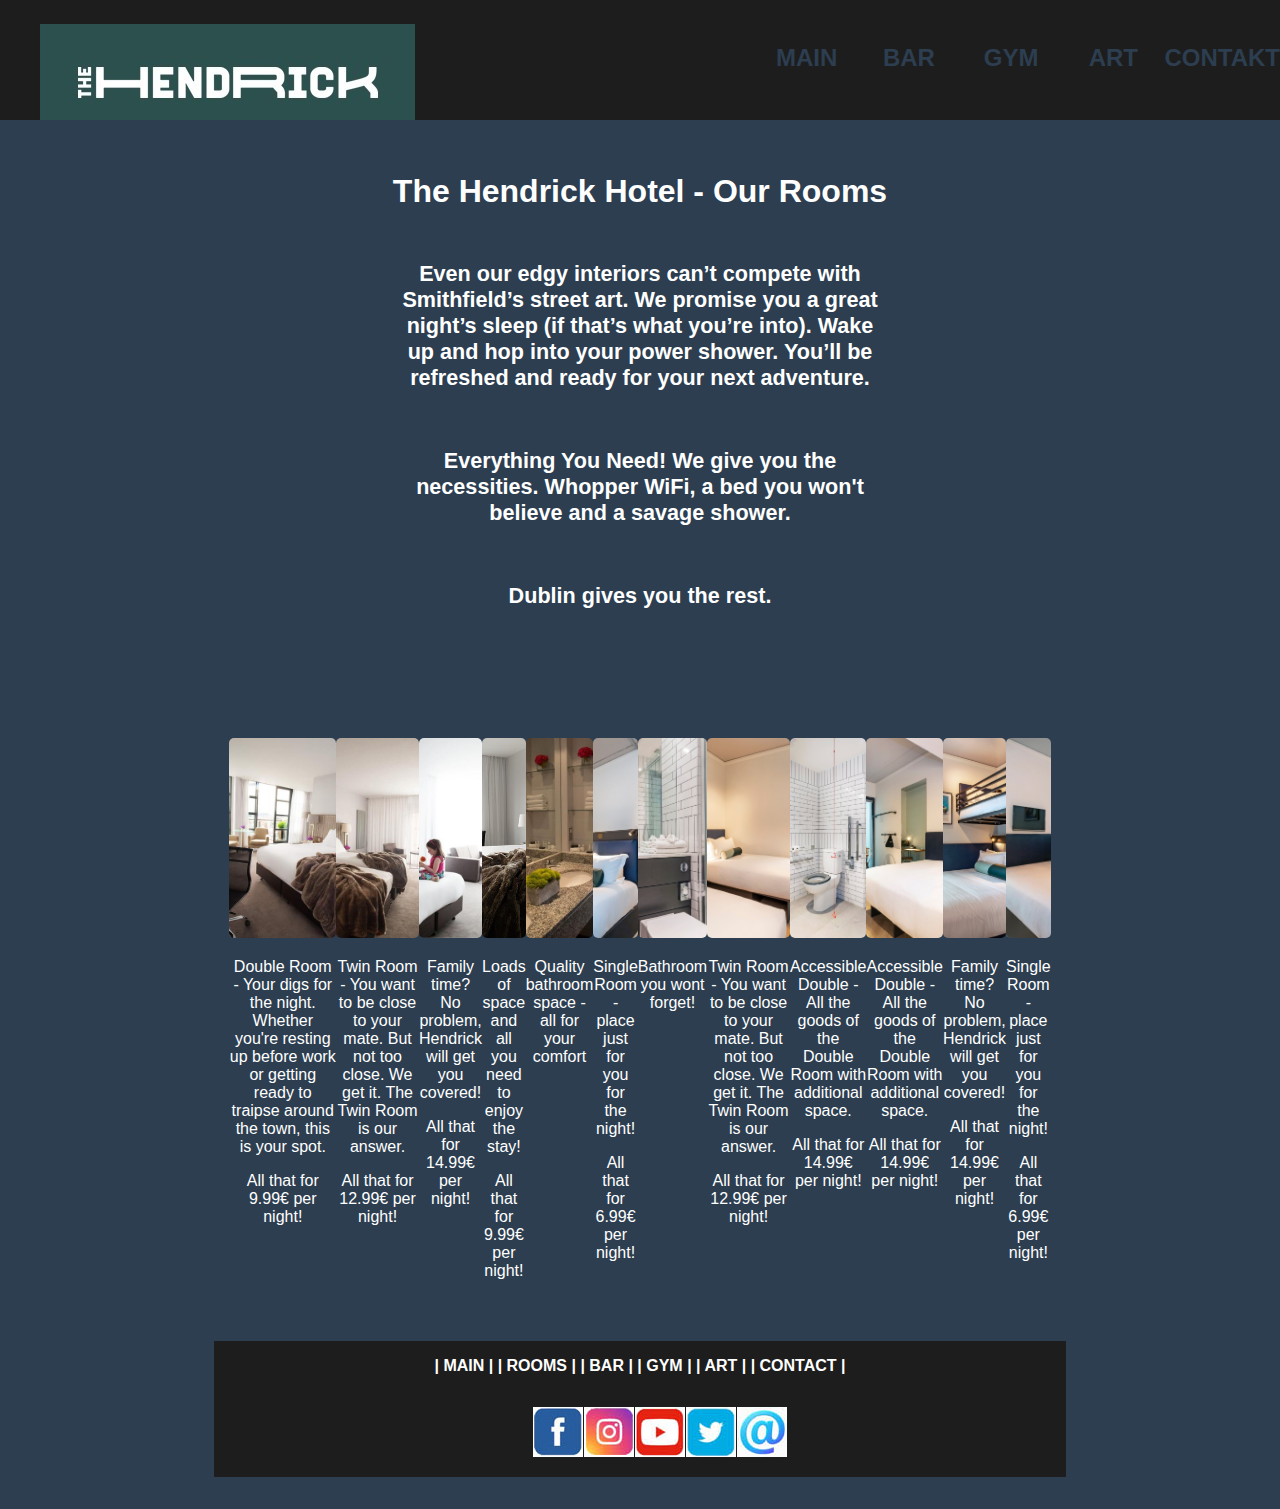
<file: rooms.html>
<!DOCTYPE html>
<html lang="en">
	<head>
	<title>The Hendrick Hotel Dublin</title>
	<!-- CSS only -->
	<link href="https://cdn.jsdelivr.net/npm/bootstrap@5.2.3/dist/css/bootstrap.min.css" rel="stylesheet" integrity="sha384-rbsA2VBKQhggwzxH7pPCaAqO46MgnOM80zW1RWuH61DGLwZJEdK2Kadq2F9CUG65" crossorigin="anonymous">
	<link rel="stylesheet" href="style.css" />
	
	<meta charset="UTF-8">
	<meta name="description" content="Enjoy A Unique Experience In Our Boutique Accommodation. Break From The Usual & Book Today.
	You'll Be Refreshed And Ready For Your Next Adventure. Book Direct For Best Rates Now. In Vibrant Arts Quarter.
	Funky & Different. LEED Gold Certification">
	<meta name="keywords" content="hotel,rooms,booking, city center,culture, arts, bar, gym">
	<meta name="author" content="Jaroslaw Tkacz, Adam Rozga">
	<meta name="viewport" content="width=device-width, initial-scale=1.0">
	<meta http-equiv="refresh" content="30">
	<meta name="url" content="https://jarektkacz.github.io/TheHendrickHotel/">
	<meta name="identifier-URL" content="https://jarektkacz.github.io/TheHendrickHotel/">
	<meta name="coverage" content="Worldwide">
	<meta name="distribution" content="Global">
	
	</head>
	<body>
		<nav class="navigationRow">
			<ul>
				<li id="logo"><img src="images/logo.jpg" alt="Hotels logo"></li>
				<li><a href="index.html">MAIN</a></li>
				<li><a href="bar.html">BAR</a></li>
				<li><a href="gym.html">GYM</a></li>
				<li><a href="art.html">ART</a></li>
				<li><a href="contact.html">CONTAKT</a></li>
			</ul>
		</nav>
		<div class="mainRow">
			<div class="centerStuff">
				<h1>The Hendrick Hotel - Our Rooms</h1>
				<h2>Even our edgy interiors can’t compete with Smithfield’s street art. We promise you a great night’s sleep (if that’s what you’re into). Wake up and hop into your power shower. You’ll be refreshed and ready for your next adventure.</h2>

				<h2>Everything You Need!
				We give you the necessities. Whopper WiFi, a bed you won't believe and a savage shower.</h2> 
				<h2>Dublin gives you the rest.</h2>
				
<div class="container page-top">



        <div class="row">


            <div class="col-lg-3 col-md-4 col-xs-6 thumb">
                <a href="roomsGallery/room2.jpg" class="fancybox" rel="ligthbox">
                    <img  src="roomsGallery/room2.jpg" class="zoom img-fluid "  alt="Double room default photo">  
                </a>
					<p>Double Room - Your digs for the night. Whether you're resting up before work or getting ready to traipse around the town, this is your spot.</p>
					<p>All that for 9.99€ per night!</p>
            </div>
            <div class="col-lg-3 col-md-4 col-xs-6 thumb">
                <a href="roomsGallery/room3.jpg"  class="fancybox" rel="ligthbox">
                    <img  src="roomsGallery/room3.jpg" class="zoom img-fluid"  alt="Tween room default photo">
                </a> 
					<p>Twin Room - You want to be close to your mate. But not too close. We get it. The Twin Room is our answer.</p>
					<p>All that for 12.99€ per night!</p>
            </div>
            
            <div class="col-lg-3 col-md-4 col-xs-6 thumb">
                <a href="roomsGallery/room1.jpg" class="fancybox" rel="ligthbox">
                    <img  src="roomsGallery/room1.jpg" class="zoom img-fluid "  alt="Family Double room default photo">
                </a>
				    <p>Family time? No problem, Hendrick will get you covered!</p>
					<p>All that for 14.99€ per night!</p>
            </div>
            
            <div class="col-lg-3 col-md-4 col-xs-6 thumb">
                <a href="roomsGallery/room4.jpg" class="fancybox" rel="ligthbox">
                    <img  src="roomsGallery/room4.jpg" class="zoom img-fluid "  alt="Double room default photo">
                </a>
				    <p>Loads of space and all you need to enjoy the stay!</p>
					<p>All that for 9.99€ per night!</p>
            </div>
            
             <div class="col-lg-3 col-md-4 col-xs-6 thumb">
                <a href="roomsGallery/room5.jpg" class="fancybox" rel="ligthbox">
                    <img  src="roomsGallery/room5.jpg" class="zoom img-fluid "  alt="Bathroom default photo">
                </a>
					<p>Quality bathroom space - all for your comfort</p>
            </div>
            
             <div class="col-lg-3 col-md-4 col-xs-6 thumb">
                <a href="roomsGallery/room6.jpg" class="fancybox" rel="ligthbox">
                    <img  src="roomsGallery/room6.jpg" class="zoom img-fluid "  alt="Single room default photo">
                </a>
				    <p>Single Room - place just for you for the night!</p>
					<p>All that for 6.99€ per night!</p>
            </div>
            
             <div class="col-lg-3 col-md-4 col-xs-6 thumb">
                <a href="roomsGallery/room7.jpg" class="fancybox" rel="ligthbox">
                    <img  src="roomsGallery/room7.jpg" class="zoom img-fluid "  alt="Bathroom default photo">
                </a>
				    <p>Bathroom you wont forget!</p>
            </div>
            
             <div class="col-lg-3 col-md-4 col-xs-6 thumb">
                <a href="roomsGallery/room8.jpg" class="fancybox" rel="ligthbox">
                    <img  src="roomsGallery/room8.jpg" class="zoom img-fluid "  alt="Tween room default photo">
                </a>
				<p>Twin Room - You want to be close to your mate. But not too close. We get it. The Twin Room is our answer.</p>
				<p>All that for 12.99€ per night!</p>
            </div>
			
			<div class="col-lg-3 col-md-4 col-xs-6 thumb">
                <a href="roomsGallery/room9.jpg" class="fancybox" rel="ligthbox">
                    <img  src="roomsGallery/room9.jpg" class="zoom img-fluid "  alt="Accessible Double room default photo">
                </a>
				    <p>Accessible Double - All the goods of the Double Room with additional space.</p>
					<p>All that for 14.99€ per night!</p>
            </div>
			
			<div class="col-lg-3 col-md-4 col-xs-6 thumb">
                <a href="roomsGallery/room10.jpg" class="fancybox" rel="ligthbox">
                    <img  src="roomsGallery/room10.jpg" class="zoom img-fluid "  alt="Accessible Double room default photo">
                </a>
				    <p>Accessible Double - All the goods of the Double Room with additional space.</p>
					<p>All that for 14.99€ per night!</p>
            </div>
			
			<div class="col-lg-3 col-md-4 col-xs-6 thumb">
                <a href="roomsGallery/room11.jpg" class="fancybox" rel="ligthbox">
                    <img  src="roomsGallery/room11.jpg" class="zoom img-fluid "  alt="Family Double room default photo">
                </a>
				    <p>Family time? No problem, Hendrick will get you covered!</p>
					<p>All that for 14.99€ per night!</p>
            </div>
			
			<div class="col-lg-3 col-md-4 col-xs-6 thumb">
                <a href="roomsGallery/room12.jpg" class="fancybox" rel="ligthbox">
                    <img  src="roomsGallery/room12.jpg" class="zoom img-fluid "  alt="Single room default photo">
                </a>
				    <p>Single Room - place just for you for the night!</p>
					<p>All that for 6.99€ per night!</p>
            </div>
           
      
           
           
       </div>

     
      

    </div>


		<footer class="socialMedia">
				<p><a href="index.html">|  MAIN  |   </a><a href="rooms.html">|  ROOMS  |   </a><a href="bar.html">|  BAR  |   </a><a href="gym.html">|  GYM  |   </a><a href="art.html">|  ART  |   </a><a href="contact.html">|  CONTACT  |   </a></p>
		
			<ul>
				<li><a href="https://www.facebook.com/"><img src="images/fbnew.jpg" alt="Facebook icon"></a></li>
				<li><a href="https://www.instagram.com/"><img src="images/instanew.jpg" alt="Instagram icon"></a></li>
				<li><a href="https://www.youtube.com/"><img src="images/youtubenew.jpg" alt="Youtube icon"></a></li>
				<li><a href="https://www.twitter.com/"><img src="images/twitternew.jpg" alt="Twitter icon"></a></li>
				<li><a href="contact.html"><img src="images/contact.jpg" alt="Contact us icon"></a></li>
				
			</ul>
		
		</footer>
				
		
		<script src="script.js"></script> 
		<!-- JavaScript Bundle with Popper -->
<script src="https://cdn.jsdelivr.net/npm/bootstrap@5.2.3/dist/js/bootstrap.bundle.min.js" integrity="sha384-kenU1KFdBIe4zVF0s0G1M5b4hcpxyD9F7jL+jjXkk+Q2h455rYXK/7HAuoJl+0I4" crossorigin="anonymous"></script>
	</body>


</html>
</file>
<file: style.css>
body{
	margin: 0;
	padding: 0;
	display: flex;
	flex-direction: column;
	font-family: Helvetica;
	background-color:#1d1d1d;
}


h1{
	text-decoration: none;
}

h2{
	margin-left: 20%;
	margin-right: 20%;
	padding: 0.5em;
	font-size:135%;
	text-decoration: none;
}

a:hover, a:visited, a:link, a:active
{
    text-decoration: none;
	color:inherit;
}

.navigationRow{
	display: flex;
	color: #2c3e50;
	font-weight: bold;
	height: 120px;	
	margin: 0;
	font-size: 1.5em;
}

.navigationRow>ul {
	display: flex;	
	width: 100%;
	list-style: none;
	
}
.navigationRow>ul> li{
	margin-top: 20px;
	flex: 1;
	text-align: center;
	
}
.navigationRow>ul> #logo{
	flex: 7;
	text-align: left;
	margin: 0;
		
}


.mainRow {
	display: flex;
	flex-direction: column;
	color: white;
	background-color: #2c3e50;
	align-items: center;
	text-align: center;
	padding: 2em;
	
}


.centerStuff{
	width: 70%;
	display: flex;
	flex-direction: column;
}
@media(min-width:768px){
.sections{
	display: flex;
	flex-direction: row;
	background-color: #2c3e50;
	justify-content: center;
	
	}
}
.box {
	display: flex;
	flex-direction: column;
	
	width: 500px; 
    height: 300px;
	justify-content: center;
	background-color: #2C504E ;
	margin: 1em;
	
}

.socialMedia{
	display: flex;
	justify-content: center;
	flex-direction: column;
	align-items: center;
	width: 100%;
	text-align: center;
	font-weight: bold;
	color:white;
	background-color:#1d1d1d;
	margin: 0;
	
	
}

.socialMedia>ul{
	display: flex;	
	width: 30%;
	list-style: none;
	justify-content: space-around;
	align-items: center;
	
	
	
}

.carousel  {
  width:60%;
  height:60%;
  margin: auto;
  
}
.row {
	margin: auto;
}




#demo {
  height:100%;
  position:relative;
  overflow:hidden;
}


.green{
  background-color:#6fb936;
}
        .thumb{
            margin-bottom: 30px;
        }
        
        .page-top{
            margin-top:85px;
        }

   
img.zoom {
    width: 100%;
    height: 200px;
    border-radius:5px;
    object-fit:cover;
    -webkit-transition: all .3s ease-in-out;
    -moz-transition: all .3s ease-in-out;
    -o-transition: all .3s ease-in-out;
    -ms-transition: all .3s ease-in-out;
}
        
 
.transition {
    -webkit-transform: scale(1.2); 
    -moz-transform: scale(1.2);
    -o-transform: scale(1.2);
    transform: scale(1.2);
}
    .modal-header {
   
     border-bottom: none;
}
    .modal-title {
        color:#000;
    }
    .modal-footer{
      display:none;  
    }





.form-group{
	width: 50%;
	justify-content: center;
	align-items: center;
	margin: auto;
	
}
.btn {
	background-color: white;
	margin-top: 1em;
	margin-bottom: 1em;
}

.row{
	display: flex;
	padding:15px;
	
}
</file>
<file: style2.css>
body{
	margin: 0;
	padding: 0;
	display: flex;
	flex-direction: column;
	font-family: Helvetica;
	background-color:#1d1d1d !important;
	
}

h1{
	text-decoration: none;
}

h2{
	margin-left: 13%;
	margin-right: 13%;
	padding: 0.5em;
	font-size:135%;
	text-decoration: none;
}

.navigationRow{
	display: flex;
	color: #2c3e50;
	font-weight: bold;
	height: 120px;	
	margin: 0;
	font-size: 1.5em;
}

.navigationRow>ul {
	display: flex;	
	width: 100%;
	list-style: none;
	
}
.navigationRow>ul> li{
	margin-top: 20px;
	flex: 1;
	text-align: center;
	
}
.navigationRow>ul> #logo{
	flex: 7;
	text-align: left;
	margin: 0;
		
}
a:hover, a:visited, a:link, a:active
{
    text-decoration: none;
	color:inherit;
}

.mainRow {
	display: flex;
	flex-direction: column;
	color: white;
	background-color: #2c3e50;
	align-items: center;
	text-align: center;
	padding: 2em;
	
}


.centerStuff{
	width: 70%;
	display: flex;
	flex-direction: column;
	
}
.sections{
	display: flex;
	flex-direction: row;
	background-color: #2c3e50;
	justify-content: center;
	
	
}
.box {
	display: flex;
	flex-direction: column;
	
	width: 500px; 
    height: 300px;
	justify-content: center;
	background-color: #2C504E ;
	margin: 1em;
	
}

.socialMedia{
	display: flex;
	justify-content: center;
	flex-direction: column;
	align-items: center;
	width: 100%;
	text-align: center;
	font-weight: bold;
	color:white;
	background-color:#1d1d1d;
	margin: 0;
	
	
}

.socialMedia>ul{
	display: flex;	
	width: 30%;
	list-style: none;
	justify-content: space-around;
	align-items: center;
	
	
	
}

.carousel  {
  width:60%;
  height:60%;
  margin: auto;
  
}
.row {
	margin: auto;
}




#demo {
  height:100%;
  position:relative;
  overflow:hidden;
}


.green{
  background-color:#6fb936;
}
        .thumb{
            margin-bottom: 30px;
        }
        
        .page-top{
            margin-top:85px;
        }

   
img.zoom {
    width: 100%;
    height: 200px;
    border-radius:5px;
    object-fit:cover;
    -webkit-transition: all .3s ease-in-out;
    -moz-transition: all .3s ease-in-out;
    -o-transition: all .3s ease-in-out;
    -ms-transition: all .3s ease-in-out;
}
        
 
.transition {
    -webkit-transform: scale(1.2); 
    -moz-transform: scale(1.2);
    -o-transform: scale(1.2);
    transform: scale(1.2);
}
    .modal-header {
   
     border-bottom: none;
}
    .modal-title {
        color:#000;
    }
    .modal-footer{
      display:none;  
    }



.form-group{
	width: 50%;
	justify-content: center;
	align-items: center;
	margin: auto;
	
}
.btn {
	background-color: white;
	margin-top: 1em;
	margin-bottom: 1em;
}

.row{
	display: flex;
	padding:15px;
	
}
</file>
